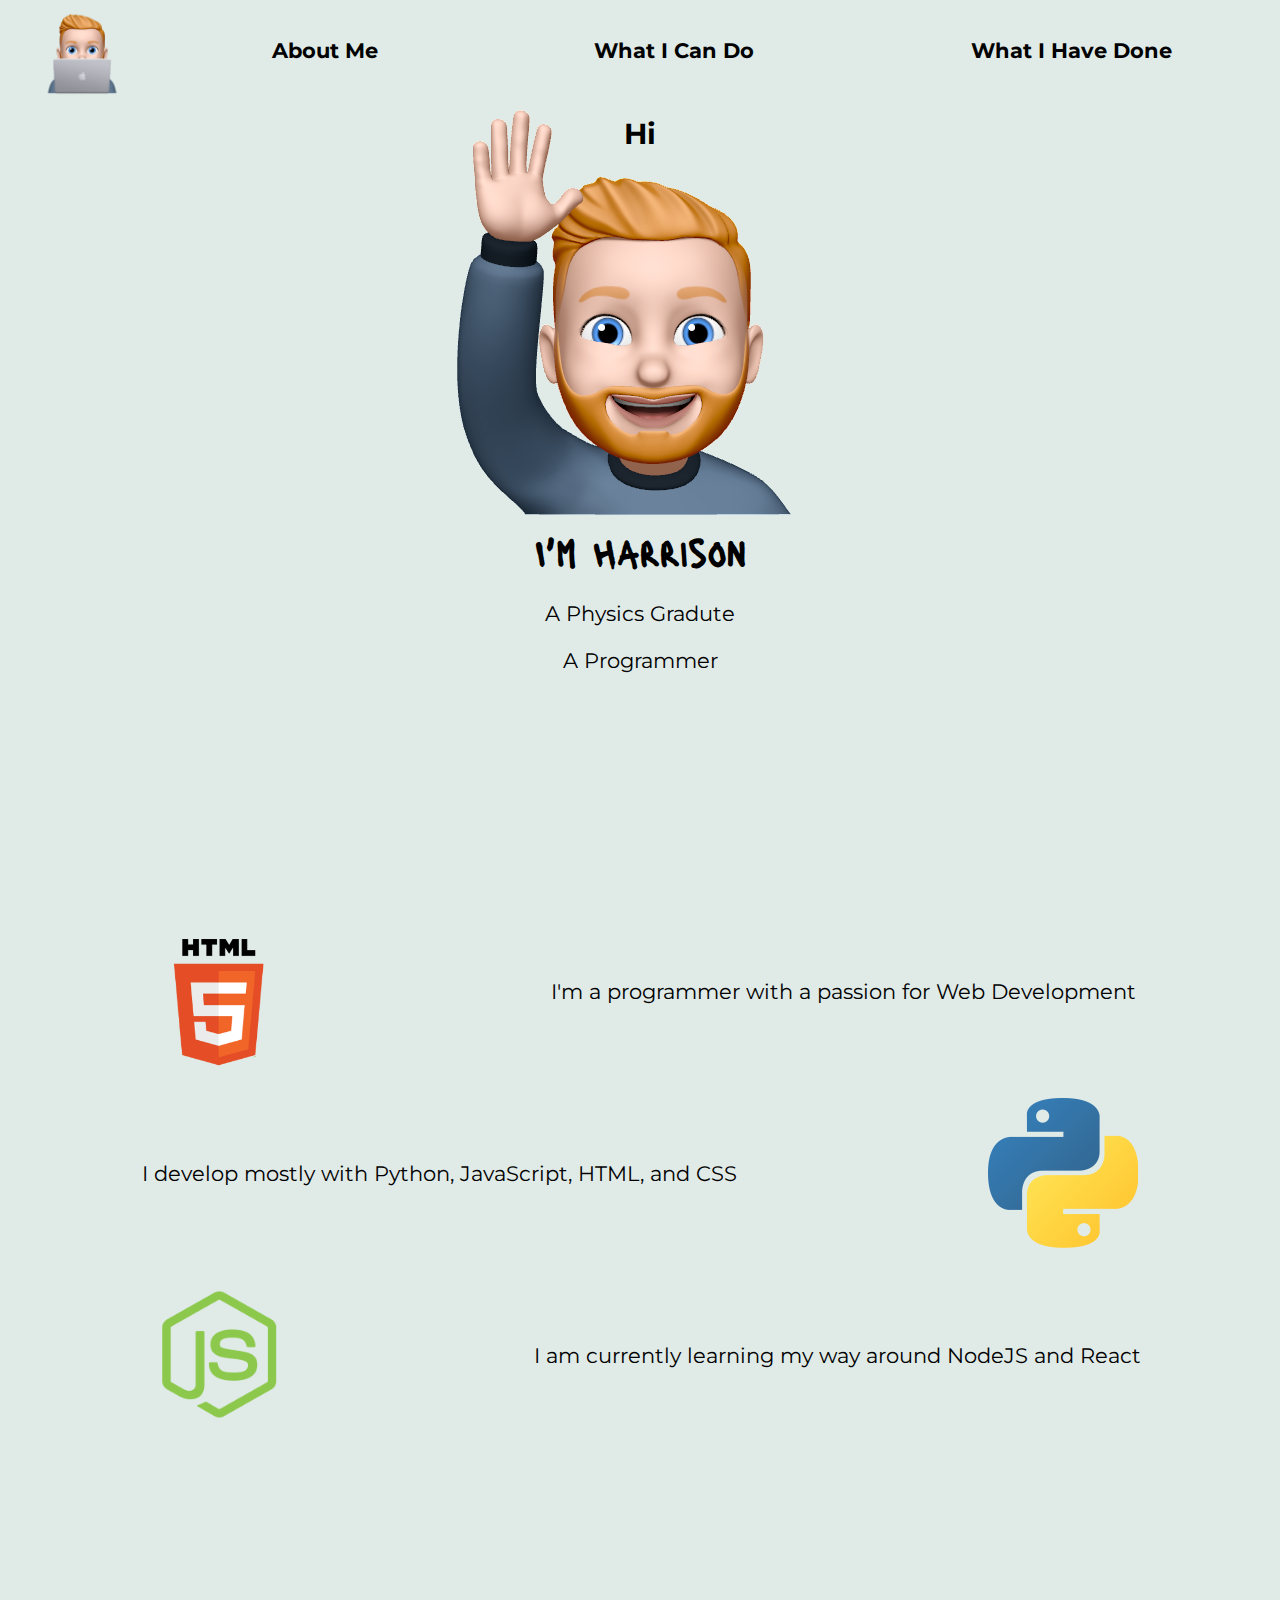
<file: index.html>
<!DOCTYPE html>
<html class="no-js" lang="en" xml:lang="en">
    <head>
        <meta charset="UTF-8">
        <title>About Harrison</title>
        <meta name="description" content="">
        <meta name="viewport" content="width=device-width, initial-scale=1">
        <meta property="og:title" content="">
        <meta property="og:type" content="">
        <meta property="og:url" content="">
        <meta property="og:image" content="">
        <!-- Add Font -->
        <link rel="preconnect" href="https://fonts.gstatic.com">
        <link href="https://fonts.googleapis.com/css2?family=Montserrat&display=swap" rel="stylesheet">
        <link href="https://fonts.googleapis.com/css2?family=Lacquer&display=swap" rel="stylesheet">
        <!-- Add Main Stylesheet -->
        <link rel="stylesheet" href="css/main_style.css">
        <link rel="stylesheet" href="css/animations.css">
        <!-- Add Button Effects -->
        <!-- <link rel="stylesheet" href="css/button_effects.css"> -->
        <!-- <script src="main.js"></script> -->
    </head>
    <body class="hide-overflow-x">
        <!-- Navbar -->
        <div id="navbar" class="navbar sticky flex hide-overflow">
            <img class="nav-img pointer" src="memoji/mac.png" alt="Memoji Macintosh" onclick="scroller('intro');">
            <div class="mx-auto my-auto">
                <a class="pointer" onclick="scroller('about');">About Me</a>
            </div>
            <div class="mx-auto my-auto">
                <a class="pointer" onclick="scroller('cando');">What I Can Do</a>
            </div>
            <div class="mx-auto my-auto">
                <a class="pointer" onclick="scroller('havedone');">What I Have Done</a>
            </div>
        </div>
        <div class="nav-offset"></div>
        <section id="intro" class="">
            <div class="content text-centre">
                <h2 class="mb-minus">Hi</h2>
                <img class="auto-img" src="memoji/wave.png" alt="Memoji Wave">
                <h1 class="font-200 cursive mt-0">I'm Harrison</h1>
                <p>A Physics Gradute</p>
                <p>A Programmer</p>
            </div>
        </section>
        <section id="about" class="text-centre">
            <div class="content flex mx-auto">
                <div class="mx-auto fixed-box round hide-overflow">
                    <img id="htmlcssjs" class="rotate-simple" src="logos/html-css-js.png" alt="HTML, CSS, and JS Logos">
                </div>
                <p class="mx-auto my-auto">I'm a programmer with a passion for Web Development</p>
            </div>
            <div class="content flex-reverse mx-auto">
                <p class="mx-auto my-auto">I develop mostly with Python, JavaScript, HTML, and CSS</p>
                <div class="mx-auto fixed-box round">
                    <img class="auto-img" src="logos/python.png" alt="Python Logo">
                </div>
            </div>
            <div class="content flex mx-auto">
                <div class="mx-auto fixed-box round hide-overflow">
                    <img id="nodereact" class="bounce-simple" src="logos/node_react.png" alt="NodeJS and React Logos">
                </div>
                <p class="mx-auto my-auto">I am currently learning my way around NodeJS and React</p>
            </div>
        </section>
        <section id="cando" class="">
            <!-- <h2>What I can do</h2> -->
        </section>
        <section id="havedone" class="">
            <!-- <h2>What I Have Done</h2> -->
        </section>
        <div id="autumn-container">
            <img class="falling-leaf" src="logos/small_icons/bootstrap.png" alt="Technology icon, falling leaf effect" style="left: 5%;">
            <img class="falling-leaf" src="logos/small_icons/html.png" alt="Technology icon, falling leaf effect" style="left: 15%; animation-delay: 15s;">
            <img class="falling-leaf" src="logos/small_icons/css.png" alt="Technology icon, falling leaf effect" style="left: 45%; animation-delay: 7.2s;">
            <img class="falling-leaf" src="logos/small_icons/nodejs.png" alt="Technology icon, falling leaf effect" style="left: 17%; animation-delay: 10.4s;">
            <img class="falling-leaf" src="logos/small_icons/js.png" alt="Technology icon, falling leaf effect" style="left: 74%; animation-delay: 4s;">
            <img class="falling-leaf" src="logos/small_icons/react.png" alt="Technology icon, falling leaf effect" style="left: 56%; animation-delay: 2.5s;">
            <img class="falling-leaf" src="logos/small_icons/flask.png" alt="Technology icon, falling leaf effect" style="left: 69%; animation-delay: 12.2s;">
        </div>
    </body>
    <script type="text/javascript">
        function scroller(target) {
            var pageHeight = window.innerHeight;
            var headerHeight = document.getElementById("navbar").offsetHeight;
            // console.log(target);
            var targetPosition = document.getElementById(target).offsetTop;
            scrollTo(0, targetPosition - headerHeight)
        };
    </script>
</html>
</file>
<file: css/main_style.css>
/* Image Animations */
#htmlcssjs {
    margin: 8% 0 0 -50%;
    height: 200%;
    width: auto;
}
#nodereact {
    /* margin: 8% 0 0 -50%; */
    height: 100%;
    width: auto;
}
/* Generic Styling */
html {
    scroll-behavior: smooth;
}
section, div, p, a {
    font-family: 'Montserrat', sans-serif;
    font-size: 110%;
}
body, h2 {
    margin: 0;
}
.d-none {
    display: none;
}
.font-200 {
    font-size: 200%;
}
.cursive {
    font-family: 'Lacquer', cursive;
}
.mt-0 {
    margin-top: 0;
}
.flex {
    display: flex;
    flex-wrap: wrap;
}
.flex-reverse {
    display: flex;
    flex-wrap: wrap-reverse;
}
.text-centre {
    text-align: center;
}
/* Image styles */
.auto-img {
    height: 100%;
    width: auto;
}
.nav-img {
    height: 100px;
    width: auto;
    margin: 0 2.5vw;
}
.mw-img {
    max-width: 400px;
}
.hide-overflow {
    overflow: hidden;
}
.hide-overflow-x {
    overflow-x: hidden;
}
.mb-minus {
    margin-bottom: -50px
}
.content {
    /* display: flex; */
    margin: 0 0;
    padding: 16px;
}
.p-16 {
    padding: 16px 0;
}
.sticky {
    position: fixed;
    top: 0;
    width: 100%;
}
.fixed-box {
    height: 150px;
    width: 150px;
}
.round {
    -webkit-border-radius: 50%;
    -moz-border-radius: 50%;
    border-radius: 50%;
}
.sub-section {
    margin: 2em calc(2em + 5vw);
}
.pointer {
    cursor: pointer;
}
/* Section Styling */
section {
    /* min-height: 100vh; */
    min-height: calc(100vh - 100px);
}
section:nth-child(odd) {
    background-color: #e0ebe8;
    background-image: url("https://www.transparenttextures.com/patterns/egg-shell.png");
}
section:nth-child(even) {
    /* background-color: #03506f; */
    /* background-color: #a3ddcb; */
    background-color: #e0ebe8;
    background-image: url("https://www.transparenttextures.com/patterns/black-linen.png");
}
/* Style the navbar */
.navbar {
    background-color: #e0ebe8;
    background-image: url("https://www.transparenttextures.com/patterns/gplay.png");
    /* This is mostly intended for prototyping; please download the pattern and re-host for production environments. Thank you! */
    z-index: 999;
}
.navbar, .nav-offset {
    height: 100px;
}
.mx-auto {
    margin-left: auto;
    margin-right: auto;
}
.my-auto {
    margin-top: auto;
    margin-bottom: auto;
}
a {
    display: block;
    color: #020202;
    text-align: center;
    text-decoration: none;
    margin: 16px 0;
    font-weight: bold;
}
</file>
<file: css/animations.css>
.rotate-simple {
    animation: rotate 12s infinite;
    animation-timing-function: ease-in-out;
}
.bounce-simple {
    animation: bounce 8s infinite;
    animation-timing-function: ease-in-out;
}
.falling-leaf {
    /* width: 25px; */
    /* height: 25px; */
    width: 3vw;
    height: auto;
    position: absolute;
    top: 0;
    animation: fall 22s infinite, sway 12s infinite;
    animation-fill-mode: both;
    animation-timing-function: linear, ease-in-out;
}
@keyframes rotate {
    0% {
        transform: rotate(0deg);
    }
    16.6% {
        transform: rotate(-120deg);
    }
    33.3% {
        transform: rotate(-120deg);
    }
    50% {
        transform: rotate(-240deg);
    }
    66.6% {
        transform: rotate(-240deg);
    }
    83.3% {
        transform: rotate(-360deg);
    }
    100% {
        transform: rotate(-360deg);
    }
}
@keyframes bounce {
    0% {
        transform: translateX(0);
    }
    25% {
        transform: translateX(-50%);
    }
    50% {
        transform: translateX(-50%);
    }
    75% {
        transform: translateX(0);
    }
    100% {
        transform: translateX(0);
    }
}
@keyframes sway {
    0% {
        transform: translateX(0) rotate(0deg);
        animation-timing-function: ease-in-out;
    }
    25% {
        transform: translateX(30vw) rotate(-35deg);
        animation-timing-function: ease-in-out;
    }
    50% {
        /* transform: translateX(0) rotate(-10deg); */
        /* animation-timing-function: ease-in-out; */
    }
    75% {
        transform: translateX(-25vw) rotate(15deg);
        animation-timing-function: ease-in-out;
    }
    100% {
        /* transform: translateX(0) rotate(15deg); */
        /* animation-timing-function: ease-in-out; */
    }
}
@keyframes fall {
    0% {
        margin-top: 0;
        opacity: 0;
    }
    1% {
        opacity: 1;
    }
    60% {
        opacity: 1;
    }
    100% {
        margin-top: 100vh;
        opacity: 0;
    }
}
</file>
<file: css/button_effects.css>
.btn {
    position: relative;
    padding: 1.4rem 4.2rem;
    padding-right: 3.1rem;
    /* font-size: 1.4rem; */
    color: #FFFFFF;
    /* letter-spacing: 1rem; */
    letter-spacing: 0.25rem;
    text-transform: uppercase;
    transition: all 500ms cubic-bezier(0.77, 0, 0.175, 1);
    cursor: pointer;
    user-select: none;
}
.btn:before, .btn:after {
    content: '';
    position: absolute;
    transition: inherit;
    z-index: -1;
}
.btn:hover {
    color: #96B7C4;
    transition-delay: .5s;
}
.btn:hover:before {
    transition-delay: 0s;
}
.btn:hover:after {
    background: #FFFFFF;
    transition-delay: .35s;
}
/* From Top */
.from-top:before,
.from-top:after {
    left: 0;
    height: 0;
    width: 100%;
}
.from-top:before {
    bottom: 0;
    border: 1px solid #FFFFFF;
    border-top: 0;
    border-bottom: 0;
}
.from-top:after {
    top: 0;
    height: 0;
}
.from-top:hover:before,
.from-top:hover:after {
    height: 100%;
}
/* From Left */
.from-left:before,
.from-left:after {
    top: 0;
    width: 0;
    height: 100%;
}
.from-left:before {
    right: 0;
    border: 1px solid #FFFFFF;
    border-left: 0;
    border-right: 0;
}
.from-left:after {
    left: 0;
}
.from-left:hover:before,
.from-left:hover:after {
    width: 100%;
}
/* From Right */
.from-right:before,
.from-right:after {
    top: 0;
    width: 0;
    height: 100%;
}
.from-right:before {
    left: 0;
    border: 1px solid #FFFFFF;
    border-left: 0;
    border-right: 0;
}
.from-right:after {
    right: 0;
}
.from-right:hover:before,
.from-right:hover:after {
    width: 100%;
}
/* From center */
.from-center:before {
    top: 0;
    left: 50%;
    height: 100%;
    width: 0;
    border: 1px solid #FFFFFF;
    border-left: 0;
    border-right: 0;
}
.from-center:after {
    bottom: 0;
    left: 0;
    height: 0;
    width: 100%;
    background: #FFFFFF;
}
.from-center:hover:before {
    left: 0;
    width: 100%;
}
.from-center:hover:after {
    top: 0;
    height: 100%;
}
/* From Bottom */
.from-bottom:before,
.from-bottom:after {
    left: 0;
    height: 0;
    width: 100%;
}
.from-bottom:before {
    top: 0;
    border: 1px solid #FFFFFF;
    border-top: 0;
    border-bottom: 0;
}
.from-bottom:after {
    bottom: 0;
    height: 0;
}
.from-bottom:hover:before,
.from-bottom:hover:after {
    height: 100%;
}
</file>
